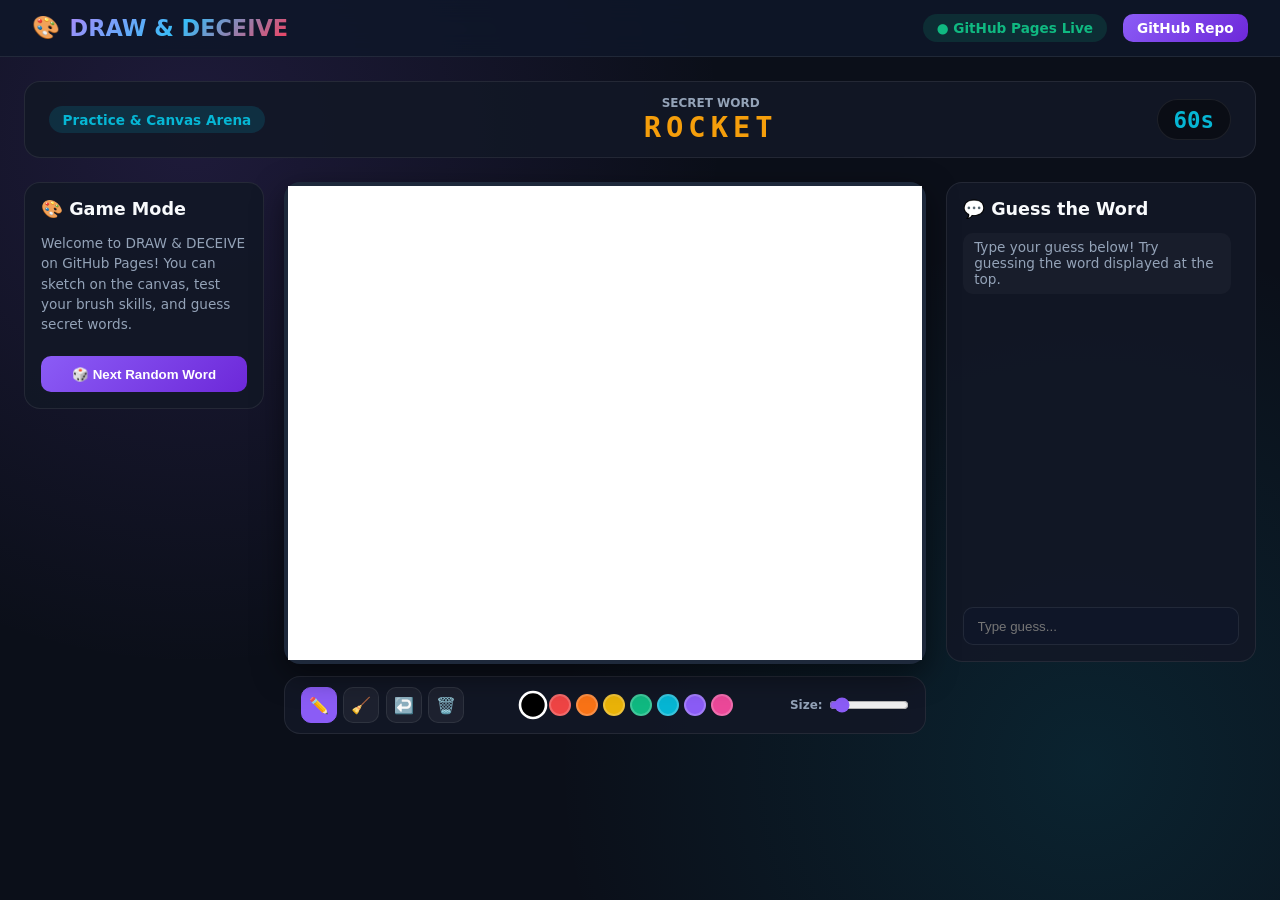
<file: docs/index.html>
<!DOCTYPE html>
<html lang="en">
<head>
  <meta charset="UTF-8">
  <meta name="viewport" content="width=device-width, initial-scale=1.0">
  <title>DRAW &amp; DECEIVE - Live Game</title>
  <meta name="description" content="Draw &amp; Deceive is a real-time multiplayer drawing and guessing party game!">
  <link rel="stylesheet" href="https://cdnjs.cloudflare.com/ajax/libs/font-awesome/6.4.0/css/all.min.css">
  <style>
    :root {
      --bg-dark: #0b0f19;
      --bg-card: rgba(18, 24, 38, 0.9);
      --primary: #8b5cf6;
      --primary-hover: #7c3aed;
      --secondary: #06b6d4;
      --accent-pink: #f43f5e;
      --accent-amber: #f59e0b;
      --accent-green: #10b981;
      --text-main: #f8fafc;
      --text-muted: #94a3b8;
      --border-color: rgba(255, 255, 255, 0.08);
      --radius-lg: 16px;
      --radius-md: 10px;
      --radius-full: 9999px;
    }
    *, *::before, *::after { box-sizing: border-box; margin: 0; padding: 0; }
    body {
      font-family: system-ui, -apple-system, sans-serif;
      background: var(--bg-dark);
      background-image: 
        radial-gradient(circle at 15% 15%, rgba(139, 92, 246, 0.15) 0%, transparent 40%),
        radial-gradient(circle at 85% 85%, rgba(6, 182, 212, 0.12) 0%, transparent 40%);
      background-attachment: fixed;
      color: var(--text-main);
      min-height: 100vh;
      display: flex;
      flex-direction: column;
    }
    header {
      display: flex;
      align-items: center;
      justify-content: space-between;
      padding: 0.85rem 2rem;
      background: rgba(15, 23, 42, 0.85);
      backdrop-filter: blur(12px);
      border-bottom: 1px solid var(--border-color);
    }
    .brand-logo {
      display: flex;
      align-items: center;
      gap: 0.6rem;
      font-size: 1.4rem;
      font-weight: 900;
      text-decoration: none;
      color: #fff;
    }
    .brand-name {
      background: linear-gradient(135deg, #a78bfa 0%, #38bdf8 50%, #f43f5e 100%);
      -webkit-background-clip: text;
      -webkit-text-fill-color: transparent;
    }
    .main-container {
      max-width: 1300px;
      margin: 1.5rem auto;
      padding: 0 1.5rem;
      width: 100%;
      flex: 1;
      display: flex;
      flex-direction: column;
      gap: 1.5rem;
    }
    .game-top-bar {
      display: flex;
      align-items: center;
      justify-content: space-between;
      flex-wrap: wrap;
      gap: 1rem;
      padding: 0.85rem 1.5rem;
      background: var(--bg-card);
      border: 1px solid var(--border-color);
      border-radius: var(--radius-lg);
    }
    .pill {
      font-size: 0.85rem;
      font-weight: 800;
      padding: 0.35rem 0.85rem;
      border-radius: var(--radius-full);
      background: rgba(6, 182, 212, 0.15);
      color: var(--secondary);
    }
    .word-box {
      font-family: monospace;
      font-size: 1.8rem;
      font-weight: 900;
      letter-spacing: 5px;
      color: var(--accent-amber);
      text-transform: uppercase;
    }
    .timer-box {
      font-family: monospace;
      font-size: 1.4rem;
      font-weight: 900;
      color: var(--secondary);
      background: rgba(0, 0, 0, 0.4);
      padding: 0.4rem 1rem;
      border-radius: var(--radius-full);
      border: 1px solid var(--border-color);
    }
    .arena-grid {
      display: grid;
      grid-template-columns: 240px 1fr 310px;
      gap: 1.25rem;
      align-items: start;
    }
    @media (max-width: 1024px) {
      .arena-grid { grid-template-columns: 1fr; }
    }
    .panel {
      background: var(--bg-card);
      border: 1px solid var(--border-color);
      border-radius: var(--radius-lg);
      padding: 1rem;
      display: flex;
      flex-direction: column;
      gap: 0.85rem;
    }
    .canvas-container {
      position: relative;
      background: #ffffff;
      border-radius: var(--radius-lg);
      border: 4px solid #1e293b;
      box-shadow: 0 10px 30px rgba(0, 0, 0, 0.5);
      aspect-ratio: 4 / 3;
      max-width: 800px;
      margin: 0 auto;
      width: 100%;
    }
    canvas {
      width: 100%;
      height: 100%;
      display: block;
      touch-action: none;
      cursor: crosshair;
    }
    .toolbar {
      display: flex;
      align-items: center;
      justify-content: space-between;
      gap: 0.85rem;
      background: var(--bg-card);
      border: 1px solid var(--border-color);
      border-radius: var(--radius-lg);
      padding: 0.65rem 1rem;
      max-width: 800px;
      margin: 0.75rem auto 0;
      flex-wrap: wrap;
    }
    .btn-tool {
      width: 36px;
      height: 36px;
      border-radius: var(--radius-md);
      background: rgba(255, 255, 255, 0.05);
      border: 1px solid var(--border-color);
      color: #fff;
      cursor: pointer;
      display: flex;
      align-items: center;
      justify-content: center;
      font-size: 1rem;
      transition: all 0.2s;
    }
    .btn-tool:hover, .btn-tool.active {
      background: var(--primary);
      border-color: var(--primary);
    }
    .swatch {
      width: 22px;
      height: 22px;
      border-radius: 50%;
      border: 2px solid rgba(255, 255, 255, 0.2);
      cursor: pointer;
      transition: transform 0.2s;
    }
    .swatch:hover, .swatch.active {
      transform: scale(1.3);
      border-color: #fff;
    }
    .chat-box {
      height: 480px;
      display: flex;
      flex-direction: column;
    }
    .chat-messages {
      flex: 1;
      overflow-y: auto;
      display: flex;
      flex-direction: column;
      gap: 0.5rem;
      padding-right: 0.5rem;
    }
    .msg {
      padding: 0.4rem 0.7rem;
      border-radius: var(--radius-md);
      background: rgba(255, 255, 255, 0.03);
      font-size: 0.85rem;
    }
    .msg.correct {
      background: rgba(16, 185, 129, 0.2);
      border: 1px solid rgba(16, 185, 129, 0.4);
      color: #a7f3d0;
      font-weight: 800;
      text-align: center;
    }
    .chat-input {
      width: 100%;
      padding: 0.65rem 0.85rem;
      background: rgba(15, 23, 42, 0.8);
      border: 1px solid var(--border-color);
      border-radius: var(--radius-md);
      color: #fff;
      margin-top: 0.5rem;
    }
    .chat-input:focus { outline: none; border-color: var(--secondary); }
    .btn-primary {
      background: linear-gradient(135deg, var(--primary) 0%, #6d28d9 100%);
      color: #fff;
      font-weight: 700;
      padding: 0.65rem 1.25rem;
      border-radius: var(--radius-md);
      border: none;
      cursor: pointer;
      text-decoration: none;
    }
  </style>
</head>
<body>
  <header>
    <a href="#" class="brand-logo">
      <span>🎨</span>
      <span class="brand-name">DRAW &amp; DECEIVE</span>
    </a>
    <div style="display: flex; align-items: center; gap: 1rem;">
      <span class="pill" style="background: rgba(16, 185, 129, 0.15); color: var(--accent-green);">● GitHub Pages Live</span>
      <a href="https://github.com/Ayeshajumana/DRAW-DECEIVE" target="_blank" class="btn-primary" style="font-size: 0.85rem; padding: 0.4rem 0.9rem;">
        GitHub Repo
      </a>
    </div>
  </header>

  <div class="main-container">
    <div class="game-top-bar">
      <span class="pill">Practice &amp; Canvas Arena</span>
      <div style="display: flex; flex-direction: column; align-items: center;">
        <span style="font-size: 0.75rem; text-transform: uppercase; color: var(--text-muted); font-weight: 700;">Secret Word</span>
        <div class="word-box" id="target-word">ROCKET</div>
      </div>
      <div class="timer-box" id="timer">60s</div>
    </div>

    <div class="arena-grid">
      <!-- Players / Info -->
      <div class="panel">
        <h3 style="font-size: 1.1rem; font-weight: 800;">🎨 Game Mode</h3>
        <p style="color: var(--text-muted); font-size: 0.85rem; line-height: 1.5;">
          Welcome to DRAW &amp; DECEIVE on GitHub Pages! You can sketch on the canvas, test your brush skills, and guess secret words.
        </p>
        <button type="button" class="btn-primary" id="btn-next-word" style="margin-top: 0.5rem;">
          🎲 Next Random Word
        </button>
      </div>

      <!-- Canvas -->
      <div>
        <div class="canvas-container">
          <canvas id="canvas" width="800" height="600"></canvas>
        </div>

        <div class="toolbar">
          <div style="display: flex; gap: 0.4rem;">
            <button class="btn-tool active" id="tool-brush" title="Pencil / Brush">✏️</button>
            <button class="btn-tool" id="tool-eraser" title="Eraser">🧹</button>
            <button class="btn-tool" id="tool-undo" title="Undo Stroke">↩️</button>
            <button class="btn-tool" id="tool-clear" title="Clear Canvas" style="color: var(--accent-pink);">🗑️</button>
          </div>

          <!-- Color Swatches -->
          <div style="display: flex; gap: 5px; align-items: center;">
            <div class="swatch active" style="background:#000000;" data-color="#000000"></div>
            <div class="swatch" style="background:#ef4444;" data-color="#ef4444"></div>
            <div class="swatch" style="background:#f97316;" data-color="#f97316"></div>
            <div class="swatch" style="background:#eab308;" data-color="#eab308"></div>
            <div class="swatch" style="background:#10b981;" data-color="#10b981"></div>
            <div class="swatch" style="background:#06b6d4;" data-color="#06b6d4"></div>
            <div class="swatch" style="background:#8b5cf6;" data-color="#8b5cf6"></div>
            <div class="swatch" style="background:#ec4899;" data-color="#ec4899"></div>
          </div>

          <!-- Brush Size -->
          <div style="display: flex; align-items: center; gap: 0.4rem;">
            <span style="font-size: 0.75rem; color: var(--text-muted); font-weight: 700;">Size:</span>
            <input type="range" id="brush-size" min="2" max="28" value="4" style="width: 80px; accent-color: var(--primary);">
          </div>
        </div>
      </div>

      <!-- Chat / Guessing -->
      <div class="panel chat-box">
        <h3 style="font-size: 1.1rem; font-weight: 800;">💬 Guess the Word</h3>
        <div class="chat-messages" id="chat">
          <div class="msg" style="color: var(--text-muted);">
            Type your guess below! Try guessing the word displayed at the top.
          </div>
        </div>
        <form id="guess-form">
          <input type="text" id="guess-input" class="chat-input" placeholder="Type guess..." autocomplete="off">
        </form>
      </div>
    </div>
  </div>

  <script>
    // Word list
    const WORDS = ["ROCKET", "PIZZA", "ELEPHANT", "PIRATE", "GUITAR", "VOLCANO", "SUNFLOWER", "DOLPHIN", "BURGER", "CASTLE", "ASTRONAUT", "TELESCOPE"];
    let currentWord = "ROCKET";

    const wordEl = document.getElementById('target-word');
    const chatEl = document.getElementById('chat');
    const formEl = document.getElementById('guess-form');
    const inputEl = document.getElementById('guess-input');
    const nextBtn = document.getElementById('btn-next-word');

    function setWord(w) {
      currentWord = w;
      wordEl.textContent = w;
      addMsg(`🎲 New word selected! Can you draw it?`, 'system');
    }

    nextBtn.addEventListener('click', () => {
      const remaining = WORDS.filter(w => w !== currentWord);
      setWord(remaining[Math.floor(Math.random() * remaining.length)]);
    });

    function addMsg(text, type = 'normal') {
      const div = document.createElement('div');
      div.className = `msg ${type}`;
      div.textContent = text;
      chatEl.appendChild(div);
      chatEl.scrollTop = chatEl.scrollHeight;
    }

    formEl.addEventListener('submit', (e) => {
      e.preventDefault();
      const val = inputEl.value.trim().toUpperCase();
      if (!val) return;

      if (val === currentWord) {
        addMsg(`🎉 CORRECT! You guessed '${currentWord}'! (+150 pts)`, 'correct');
        const remaining = WORDS.filter(w => w !== currentWord);
        setTimeout(() => setWord(remaining[Math.floor(Math.random() * remaining.length)]), 1500);
      } else {
        addMsg(`Player: ${val}`);
      }
      inputEl.value = '';
    });

    // Canvas Engine
    const canvas = document.getElementById('canvas');
    const ctx = canvas.getContext('2d');
    let drawing = false;
    let tool = 'brush';
    let color = '#000000';
    let size = 4;
    let strokes = [];
    let currentStroke = [];

    // Resolution setup
    ctx.lineCap = 'round';
    ctx.lineJoin = 'round';
    ctx.fillStyle = '#ffffff';
    ctx.fillRect(0, 0, 800, 600);

    function getCoords(e) {
      const rect = canvas.getBoundingClientRect();
      const scaleX = 800 / rect.width;
      const scaleY = 600 / rect.height;
      return {
        x: (e.clientX - rect.left) * scaleX,
        y: (e.clientY - rect.top) * scaleY
      };
    }

    canvas.addEventListener('pointerdown', (e) => {
      canvas.setPointerCapture(e.pointerId);
      drawing = true;
      const pt = getCoords(e);
      currentStroke = [pt];
      ctx.beginPath();
      ctx.strokeStyle = tool === 'eraser' ? '#ffffff' : color;
      ctx.lineWidth = size;
      ctx.moveTo(pt.x, pt.y);
      ctx.lineTo(pt.x + 0.1, pt.y + 0.1);
      ctx.stroke();
    });

    canvas.addEventListener('pointermove', (e) => {
      if (!drawing) return;
      const pt = getCoords(e);
      currentStroke.push(pt);
      ctx.lineTo(pt.x, pt.y);
      ctx.stroke();
    });

    canvas.addEventListener('pointerup', () => {
      if (!drawing) return;
      drawing = false;
      if (currentStroke.length > 0) {
        strokes.push({
          tool,
          color: tool === 'eraser' ? '#ffffff' : color,
          size,
          points: currentStroke
        });
      }
    });

    // Toolbar Controls
    document.getElementById('tool-brush').onclick = function() {
      tool = 'brush';
      document.querySelectorAll('.btn-tool').forEach(b => b.classList.remove('active'));
      this.classList.add('active');
    };
    document.getElementById('tool-eraser').onclick = function() {
      tool = 'eraser';
      document.querySelectorAll('.btn-tool').forEach(b => b.classList.remove('active'));
      this.classList.add('active');
    };
    document.getElementById('tool-clear').onclick = function() {
      strokes = [];
      ctx.fillStyle = '#ffffff';
      ctx.fillRect(0, 0, 800, 600);
    };
    document.getElementById('tool-undo').onclick = function() {
      strokes.pop();
      ctx.fillStyle = '#ffffff';
      ctx.fillRect(0, 0, 800, 600);
      for (const s of strokes) {
        ctx.beginPath();
        ctx.strokeStyle = s.color;
        ctx.lineWidth = s.size;
        for (let i = 0; i < s.points.length; i++) {
          if (i === 0) ctx.moveTo(s.points[i].x, s.points[i].y);
          else ctx.lineTo(s.points[i].x, s.points[i].y);
        }
        ctx.stroke();
      }
    };

    document.querySelectorAll('.swatch').forEach(s => {
      s.onclick = function() {
        document.querySelectorAll('.swatch').forEach(x => x.classList.remove('active'));
        this.classList.add('active');
        color = this.dataset.color;
        if (tool === 'eraser') {
          tool = 'brush';
          document.getElementById('tool-brush').classList.add('active');
          document.getElementById('tool-eraser').classList.remove('active');
        }
      };
    });

    document.getElementById('brush-size').oninput = function() {
      size = this.value;
    };
  </script>
</body>
</html>
</file>
